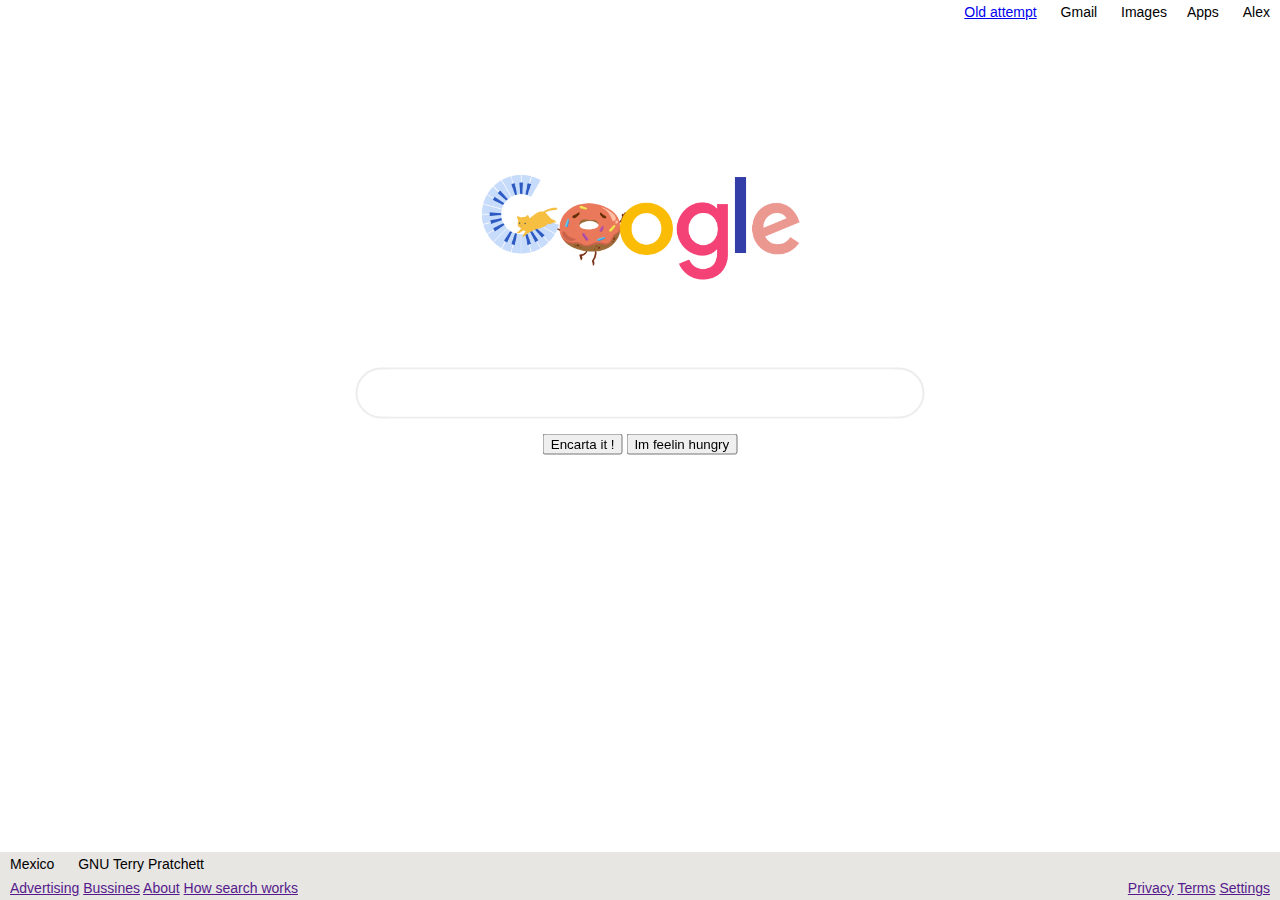
<file: index.html>
<!DOCTYPE html>
<html lang="en">

<head>
    <meta charset="UTF-8">
    <meta name="viewport" content="width=device-width, initial-scale=1.0">
    <!-- GNU TERRY PRATCHETT -->
    <meta http-equiv="X-Clacks-Overhead" content="GNU Terry Pratchett" />
    <title>Document</title>
    <!-- <link rel="stylesheet" href="./css/styles.css"> -->
    <link rel="stylesheet" href="./css/style2.css">
    <link rel="icon" href="favicon.ico">
</head>

<body>

    <!-- NAV  -->

    <nav id="navbar">
        <div>
            <span><a href="indexold.html">Old attempt</a></span>
            <span>Gmail</span>
            <span>Images</span>
        </div>
        <div>
            <span>Apps</span>
            <span>Alex</span>
        </div>
    </nav>

    <!-- NAV  -->


    <!-- Main  -->

    <main id="center">
        <div>
            <img id="logo" src="images\download.png" alt="Google logo">
        </div>
        <div id="searchform">


            <form
                action="https://www.google.com/search?sxsrf=ALeKk035DwHmq3pSiGXlnJ5Br1WCQvKDIg%3A1610222052174&source=hp&ei=5An6X6DqB9GisAWj4Z7gBQ&"
                >
                <div class="searchbar">
                    <input class="innersearch" type="text" name="q">
                </div>
                <div class="inputs">
                    <input class="gbutton" type="submit" value="Encarta it !">
                    <input class="gbutton" type="button" value="Im feelin hungry">
                </div>
            </form>


        </div>
    </main>

    <!-- Main  -->


    <!-- foot  -->

    <footer id="footers">
        <div>
            <span>
                Mexico
            </span>
            <span>GNU Terry Pratchett</span>

        </div>
        <div id="second-footer">
            <span>
                <a href="">Advertising</a>
                <a href="">Bussines</a>
                <a href="">About</a>
                <a href="">How search works</a>
                <a href=""></a>
  
            </span>
            <span>
                <a href="">Privacy</a>
                <a href="">Terms</a>
                <a href="">Settings</a>
            </span>
        </div>
    </footer>

    <!-- foot  -->


</body>

</html>
</file>
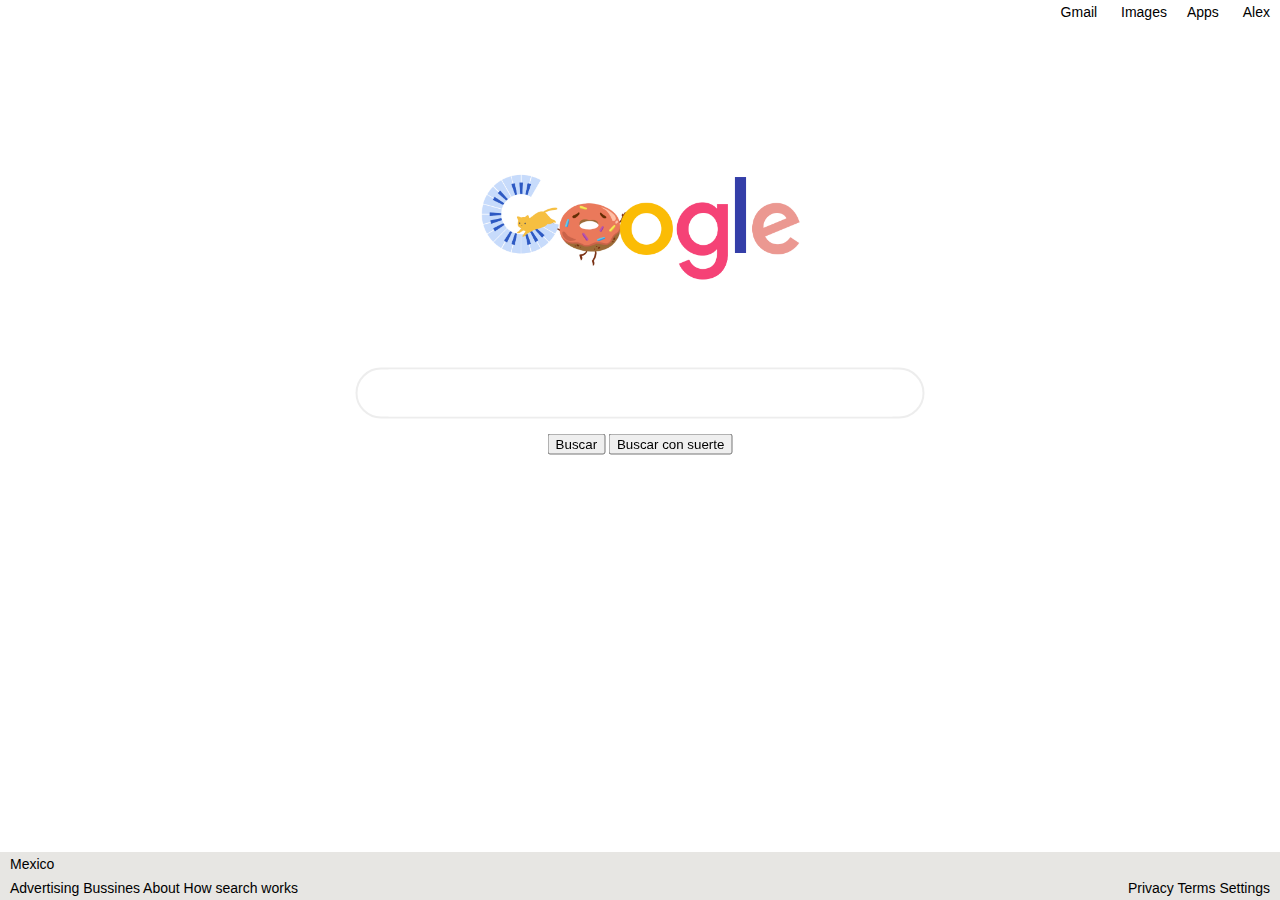
<file: index2.html>
<!DOCTYPE html>
<html lang="en">

<head>
    <meta charset="UTF-8">
    <meta name="viewport" content="width=device-width, initial-scale=1.0">
    <!-- GNU TERRY PRATCHETT -->
    <title>Document</title>
    <!-- <link rel="stylesheet" href="./css/styles.css"> -->
    <link rel="stylesheet" href="./css/style2.css">
    <link rel="icon" href="favicon.ico">
</head>

<body>

    <!-- NAV  -->

    <nav id="navbar">
        <div>
            <span>Gmail</span>
            <span>Images</span>
        </div>
        <div>
            <span>Apps</span>
            <span>Alex</span>
        </div>
    </nav>

    <!-- NAV  -->


    <!-- Main  -->

    <main id="center">
        <div>
            <img id="logo" src="images\download.png" alt="Google logo">
        </div>
        <div id="searchform">


            <form
                action="https://www.google.com/search?sxsrf=ALeKk035DwHmq3pSiGXlnJ5Br1WCQvKDIg%3A1610222052174&source=hp&ei=5An6X6DqB9GisAWj4Z7gBQ&"
                >
                <div class="searchbar">
                    <input class="innersearch" type="text" name="q">
                </div>
                <div class="inputs">
                    <input type="submit" value="Buscar">
                    <input type="button" value="Buscar con suerte">
                </div>
            </form>


        </div>
    </main>

    <!-- Main  -->


    <!-- foot  -->

    <footer id="footers">
        <div>
            <span>
                Mexico
            </span>

        </div>
        <div id="second-footer">
            <span>
                Advertising
                Bussines
                About
                How search works
            </span>
            <span>
                Privacy

                Terms

                Settings
            </span>
        </div>
    </footer>

    <!-- foot  -->


</body>

</html>
</file>
<file: css/styles.css>
html,body {
    font-family: arial,sans-serif;
    height: 100vh;
}
header {
    top: 0;
    font-family: "Arial", sans-serif;
    font-size: 13px;
}
</file>
<file: css/style2.css>
/*======================================
=            CSS RESET 	=
======================================*/
/* http://meyerweb.com/eric/tools/css/reset/ 
   v2.0 | 20110126
   License: none (public domain)
*/
html, body, div, span, applet, object, iframe,
h1, h2, h3, h4, h5, h6, p, blockquote, pre,
a, abbr, acronym, address, big, cite, code,
del, dfn, em, img, ins, kbd, q, s, samp,
small, strike, strong, sub, sup, tt, var,
b, u, i, center,
dl, dt, dd, ol, ul, li,
fieldset, form, label, legend,
table, caption, tbody, tfoot, thead, tr, th, td,
article, aside, canvas, details, embed, 
figure, figcaption, footer, header, hgroup, 
menu, nav, output, ruby, section, summary,
time, mark, audio, video {
	margin: 0;
	padding: 0;
	border: 0;
	font-size: 100%;
	font: inherit;
	vertical-align: baseline;
}
/* HTML5 display-role reset for older browsers */
article, aside, details, figcaption, figure, 
footer, header, hgroup, menu, nav, section {
	display: block;
}
body {
	line-height: 1;
}
ol, ul {
	list-style: none;
}
blockquote, q {
	quotes: none;
}
blockquote:before, blockquote:after,
q:before, q:after {
	content: '';
	content: none;
}
table {
	border-collapse: collapse;
	border-spacing: 0;
}
/*======================================
=            General Styles            =
======================================*/

body{
    font-size: 14px;
    background-color: #ffffff;
}
span{
    padding: 0 10px;
}
/*==      navigation bar     ==*/

nav{ 
    display: flex;
    left: 0;
    top: 0; 
    justify-content: flex-end;
}
#navbar{
    line-height: 24px;
    vertical-align: middle;
}

/*=  End of navigation  =*/
/* border: 3px solid rgb(255, 136, 136);   for needin of the borderin*/



/*==      Main     ==*/
html{
    font-family: arial,sans-serif;
}
main{
    position: fixed;
    top: 30%;
    left: 50%;
    transform: translate(-50%, -50%);
}
#center{
    display: flex;
    flex-direction: column;
    align-items: center;
    text-align: center;
}
#logo{
    height: 20em;
}
#searchform{
    width: auto;
    max-width: 584px;
    margin: 0px 80px;
}

.searchbar{
    width:565px;
    border-radius:30px;
    border:2px solid #e9e9e9cc;
}

.innersearch{
    height:45px;
    border:none;
    width:500px;
    font-size:16px;
    outline: none;
    
  }

  .inputs{
    margin-top: 15px;    
  }

/*=  End of Main =*/




/*==      Footer     ==*/

footer{
    position: fixed;
    left: 0;
    bottom: 0;
    width: 100%;
}

#footers{
    line-height: 24px;
    vertical-align: middle;
    background-color: rgb(231, 230, 227)
;}

#second-footer{
    display: flex;
    margin: 0;
    justify-content: space-between;
}
/*==     End of Footer     ==*/






.border{
    border: 2px solid rgb(83, 27, 83);
    padding: 5px;
}
.border2{
    border: 2px solid tomato ;
    padding: 5px;
}
.border3{
    border: 2px solid rgb(21, 109, 100);
    padding: 5px;
}
</file>
